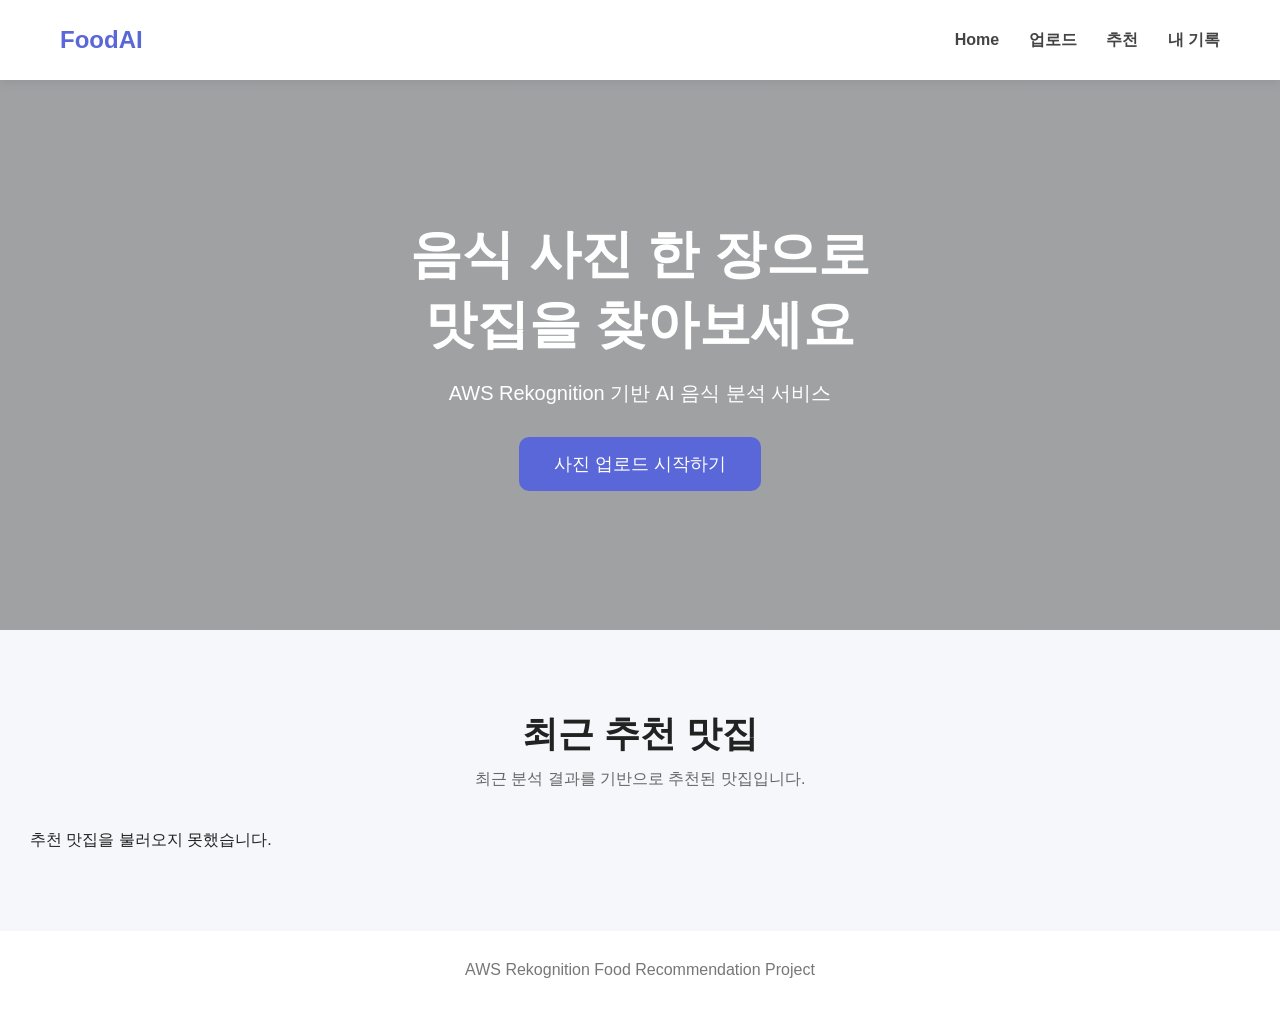
<file: frontend/frontend/index.html>
<!DOCTYPE html>
<html lang="ko">

<head>
    <meta charset="UTF-8">
    <meta name="viewport" content="width=device-width, initial-scale=1.0">
    <title>Food AI Recommendation</title>

    <link rel="stylesheet" href="css/style.css">
</head>

<body>

<header class="navbar">

    <div class="logo">
        FoodAI
    </div>

    <nav>
        <a href="index.html">Home</a>
        <a href="upload.html">업로드</a>
        <a href="recommend.html">추천</a>
        <a href="history.html">내 기록</a>
    </nav>

</header>

<section class="hero">

    <div class="hero-content">

        <h1>
            음식 사진 한 장으로<br>
            맛집을 찾아보세요
        </h1>

        <p>
            AWS Rekognition 기반 AI 음식 분석 서비스
        </p>

        <button id="uploadBtn">
            사진 업로드 시작하기
        </button>

    </div>

</section>

<section class="recent-section">

    <div class="section-header">
        <h2>최근 추천 맛집</h2>
        <p>최근 분석 결과를 기반으로 추천된 맛집입니다.</p>
    </div>

    <div id="recentRestaurantList" class="restaurant-grid">

    </div>

</section>

<footer>

    <p>
        AWS Rekognition Food Recommendation Project
    </p>

</footer>

<script src="js/main.js"></script>

</body>
</html>
</file>
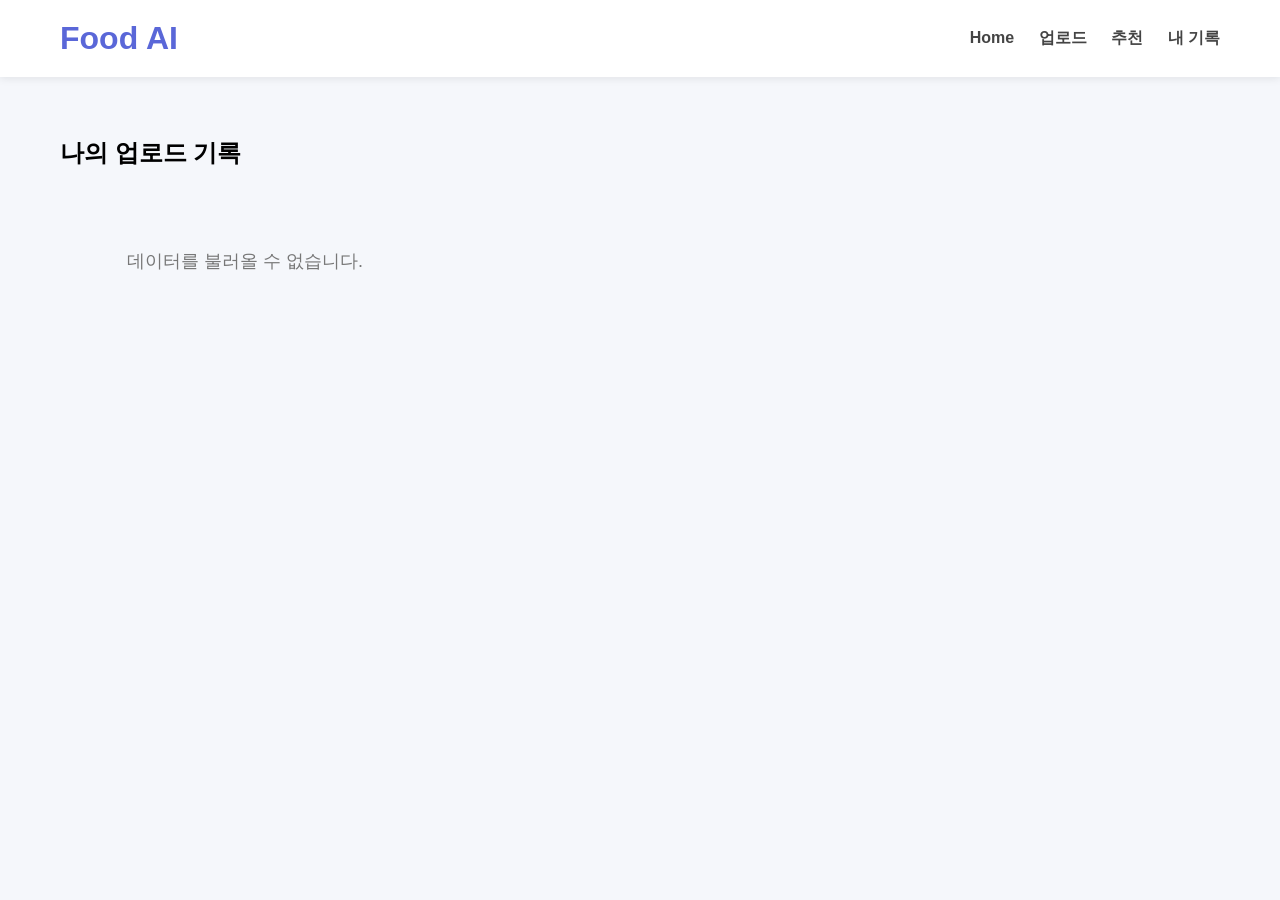
<file: frontend/frontend/history.html>
<!DOCTYPE html>
<html lang="ko">

<head>
    <meta charset="UTF-8">
    <meta name="viewport" content="width=device-width, initial-scale=1.0">
    <title>업로드 기록</title>

    <link rel="stylesheet" href="css/history.css">
</head>

<body>

<header>

    <h1>Food AI</h1>

<nav>
    <a href="index.html">Home</a>
    <a href="upload.html">업로드</a>
    <a href="recommend.html">추천</a>
    <a href="history.html">내 기록</a>
</nav>

</header>

<main class="container">

    <h2 class="page-title">
        나의 업로드 기록
    </h2>

    <div
        id="historyContainer"
        class="history-grid">

    </div>

    

</main>

<script src="js/history.js"></script>

</body>

</html>
</file>
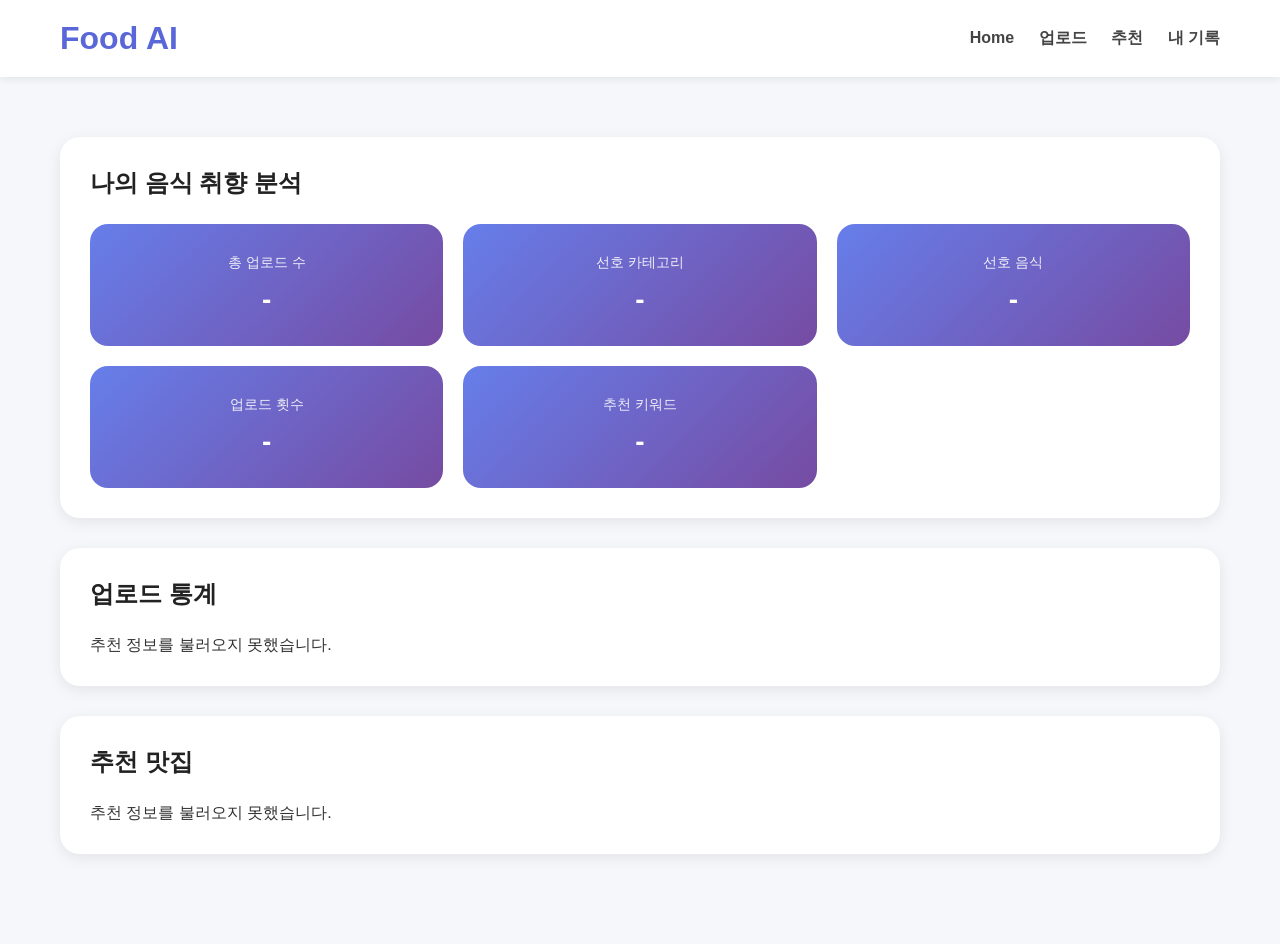
<file: frontend/frontend/recommend.html>
<!DOCTYPE html>
<html lang="ko">

<head>
    <meta charset="UTF-8">
    <meta name="viewport" content="width=device-width, initial-scale=1.0">
    <title>선호도 추천</title>

    <link rel="stylesheet" href="css/recommend.css">
</head>

<body>

<header>
    <h1>Food AI</h1>

<nav>
    <a href="index.html">Home</a>
    <a href="upload.html">업로드</a>
    <a href="recommend.html">추천</a>
    <a href="history.html">내 기록</a>
</nav>
</header>

<main class="container">

    <section class="preference-card">

        <h2>나의 음식 취향 분석</h2>

<div class="summary">

    <div class="summary-item">
        <span>총 업로드 수</span>
        <strong id="totalUploads">-</strong>
    </div>

    <div class="summary-item">
        <span>선호 카테고리</span>
        <strong id="favoriteCategory">-</strong>
    </div>

    <div class="summary-item">
        <span>선호 음식</span>
        <strong id="favoriteFoodType">-</strong>
    </div>

    <div class="summary-item">
        <span>업로드 횟수</span>
        <strong id="favoriteCount">-</strong>
    </div>

    <div class="summary-item">
        <span>추천 키워드</span>
        <strong id="searchKeyword">-</strong>
    </div>

</div>

    </section>

    <section class="stats-card">

        <h2>업로드 통계</h2>

        <div id="foodStats">

        </div>

    </section>

    <section class="recommend-card">

        <h2>추천 맛집</h2>

        <div id="restaurantList" class="restaurant-list">

        </div>

    </section>

</main>

<script src="js/recommend.js"></script>

</body>

</html>
</file>
<file: frontend/frontend/css/style.css>
*{
    margin:0;
    padding:0;
    box-sizing:border-box;
}

body{
    font-family:'Segoe UI',sans-serif;
    background:#f7f9fc;
    color:#222;
}

.navbar{
    height:80px;
    background:white;

    display:flex;
    justify-content:space-between;
    align-items:center;

    padding:0 80px;

    box-shadow:0 2px 10px rgba(0,0,0,0.05);
}

.logo{
    font-size:28px;
    font-weight:700;
    color:#1f5cff;
}

nav a{
    margin-left:30px;
    text-decoration:none;
    color:#333;
}

.hero{
    height:550px;

    background:
    linear-gradient(
        rgba(0,0,0,0.25),
        rgba(0,0,0,0.25)
    ),
    url("https://images.unsplash.com/photo-1517248135467-4c7edcad34c4");

    background-size:cover;
    background-position:center;

    display:flex;
    justify-content:center;
    align-items:center;

    text-align:center;

    color:white;
}

.hero h1{
    font-size:56px;
    margin-bottom:20px;
}

.hero p{
    font-size:22px;
    margin-bottom:30px;
}

.hero button{
    background:#1f5cff;
    color:white;

    border:none;

    padding:16px 32px;

    border-radius:12px;

    cursor:pointer;
}

.categories{
    padding:80px;
}

.categories h2{
    margin-bottom:25px;
}

.category-list{
    display:flex;
    gap:15px;
    flex-wrap:wrap;
}

.category{
    background:white;

    padding:14px 24px;

    border-radius:999px;

    box-shadow:0 3px 10px rgba(0,0,0,0.08);
}

.recommend{
    padding:0 80px 80px;
}

.card-container{
    display:grid;

    grid-template-columns:
    repeat(auto-fit,minmax(280px,1fr));

    gap:25px;
}

.card{
    background:white;

    border-radius:18px;

    overflow:hidden;

    box-shadow:0 5px 15px rgba(0,0,0,0.08);
}

.card img{
    width:100%;
    height:220px;
    object-fit:cover;
}

.card-content{
    padding:20px;
}

.card-content h3{
    margin-bottom:10px;
}

footer{
    background:#0f172a;
    color:white;

    text-align:center;

    padding:30px;
}

*{
    margin:0;
    padding:0;
    box-sizing:border-box;
}

body{
    background:#f5f7fb;
    font-family:"Segoe UI",sans-serif;
}

.navbar{
    background:white;
    padding:20px 60px;
    display:flex;
    justify-content:space-between;
    align-items:center;
    box-shadow:0 2px 10px rgba(0,0,0,.08);
}

.logo{
    font-size:24px;
    font-weight:700;
    color:#5a67d8;
}

nav a{
    margin-left:25px;
    text-decoration:none;
    color:#444;
    font-weight:600;
}

.hero{
    min-height:500px;

    background:
    linear-gradient(
        rgba(0,0,0,.35),
        rgba(0,0,0,.35)
    ),
    url("https://images.unsplash.com/photo-1504674900247-0877df9cc836");

    background-size:cover;
    background-position:center;

    display:flex;
    justify-content:center;
    align-items:center;

    text-align:center;
}

.hero-content{
    color:white;
}

.hero h1{
    font-size:52px;
    margin-bottom:20px;
}

.hero p{
    font-size:20px;
    margin-bottom:30px;
}

.hero button{
    border:none;
    padding:15px 35px;
    border-radius:10px;
    background:#5a67d8;
    color:white;
    font-size:18px;
    cursor:pointer;
}

.hero button:hover{
    opacity:.9;
}

.recent-section{

    max-width:1300px;

    margin:80px auto;

    padding:0 30px;
}

.section-header{
    text-align:center;
    margin-bottom:40px;
}

.section-header h2{
    font-size:36px;
    margin-bottom:10px;
}

.section-header p{
    color:#666;
}

.restaurant-grid{

    display:grid;

    grid-template-columns:
    repeat(auto-fill,minmax(280px,1fr));

    gap:25px;
}

.restaurant-card{

    background:white;

    border-radius:20px;

    overflow:hidden;

    box-shadow:
    0 8px 20px rgba(0,0,0,.08);

    transition:.25s;
}

.restaurant-card:hover{

    transform:translateY(-6px);

    box-shadow:
    0 12px 28px rgba(0,0,0,.12);
}

.card-body{
    padding:25px;
}

.badge{

    display:inline-block;

    background:#eef2ff;

    color:#5a67d8;

    padding:6px 12px;

    border-radius:20px;

    font-size:13px;

    margin-bottom:15px;
}

.restaurant-card h3{
    margin-bottom:12px;
}

.category{
    color:#5a67d8;
    font-weight:600;
    margin-bottom:10px;
}

.address{
    color:#555;
    margin-bottom:10px;
}

.phone{
    color:#777;
    margin-bottom:20px;
}

.map-btn{

    display:inline-block;

    text-decoration:none;

    background:#5a67d8;

    color:white;

    padding:10px 16px;

    border-radius:10px;
}

footer{

    margin-top:80px;

    padding:30px;

    text-align:center;

    background:white;

    color:#777;
}
</file>
<file: frontend/frontend/css/history.css>
*{
    margin:0;
    padding:0;
    box-sizing:border-box;
    font-family:"Segoe UI",sans-serif;
}

body{
    background:#f5f7fb;
}

header{
    background:white;
    padding:20px 60px;
    display:flex;
    justify-content:space-between;
    align-items:center;
    box-shadow:0 2px 8px rgba(0,0,0,.08);
}

header h1{
    color:#5a67d8;
}

nav a{
    margin-left:20px;
    text-decoration:none;
    color:#444;
    font-weight:600;
}

.container{
    max-width:1200px;
    margin:40px auto;
    padding:20px;
}

.page-title{
    margin-bottom:30px;
}

.history-grid{
    display:grid;
    grid-template-columns:
    repeat(auto-fill,minmax(350px,1fr));
    gap:25px;
}

.history-card{
    background:white;
    border-radius:20px;
    padding:25px;
    box-shadow:0 4px 12px rgba(0,0,0,.08);
}

.history-card h3{
    margin-bottom:10px;
    color:#333;
}

.info{
    margin:8px 0;
    color:#666;
}

.tag-list{
    margin-top:15px;
}

.tag{
    display:inline-block;
    padding:6px 12px;
    border-radius:20px;
    background:#eef2ff;
    color:#4f46e5;
    margin:4px;
    font-size:13px;
}

.empty{
    text-align:center;
    font-size:18px;
    color:#777;
    margin-top:50px;
}
</file>
<file: frontend/frontend/css/recommend.css>
*{
    margin:0;
    padding:0;
    box-sizing:border-box;
    font-family:"Segoe UI",sans-serif;
}

body{
    background:#f5f7fb;
    color:#333;
}

header{
    background:#fff;
    padding:20px 60px;
    display:flex;
    justify-content:space-between;
    align-items:center;
    box-shadow:0 2px 8px rgba(0,0,0,.08);
}

header h1{
    color:#5a67d8;
}

nav a{
    margin-left:20px;
    text-decoration:none;
    color:#444;
    font-weight:600;
}

.container{
    max-width:1200px;
    margin:40px auto;
    padding:20px;
}


/* 카드 공통 */

.preference-card,
.stats-card,
.recommend-card{
    background:#fff;
    border-radius:20px;
    padding:30px;
    margin-bottom:30px;
    box-shadow:0 4px 15px rgba(0,0,0,.08);
}

.preference-card h2,
.stats-card h2,
.recommend-card h2{
    margin-bottom:25px;
    color:#222;
}


/* 상단 요약 영역 */

.summary{
    display:grid;
    grid-template-columns:repeat(3,1fr);
    gap:20px;
}

.summary-item{
    background:linear-gradient(
        135deg,
        #667eea,
        #764ba2
    );

    color:white;
    border-radius:18px;
    padding:30px 20px;
    text-align:center;
}

.summary-item span{
    display:block;
    font-size:14px;
    opacity:.9;
    margin-bottom:12px;
}

.summary-item strong{
    display:block;
    font-size:28px;
    font-weight:700;
}


/* 통계 영역 */

.stat-row{
    display:flex;
    justify-content:space-between;
    align-items:center;
    padding:14px 0;
    border-bottom:1px solid #eee;
}

.stat-row:last-child{
    border-bottom:none;
}

.stat-row span:first-child{
    font-weight:600;
}

.stat-row span:last-child{
    color:#5a67d8;
    font-weight:700;
}


/* 추천 맛집 카드 */

.recommend-grid{
    display:grid;
    grid-template-columns:
        repeat(auto-fill,minmax(320px,1fr));
    gap:20px;
}

.restaurant-card{
    background:white;
    border-radius:18px;
    padding:20px;
    box-shadow:0 3px 12px rgba(0,0,0,.08);
    transition:.25s;
}

.restaurant-card:hover{
    transform:translateY(-4px);
}

.restaurant-card h3{
    margin-bottom:12px;
    color:#222;
}

.restaurant-card p{
    margin-bottom:8px;
    color:#555;
    line-height:1.5;
}

.restaurant-card a{
    display:inline-block;
    margin-top:12px;
    text-decoration:none;
    color:#5a67d8;
    font-weight:700;
}


/* 반응형 */

@media(max-width:900px){

    .summary{
        grid-template-columns:1fr;
    }

    .recommend-grid{
        grid-template-columns:1fr;
    }
}
</file>
